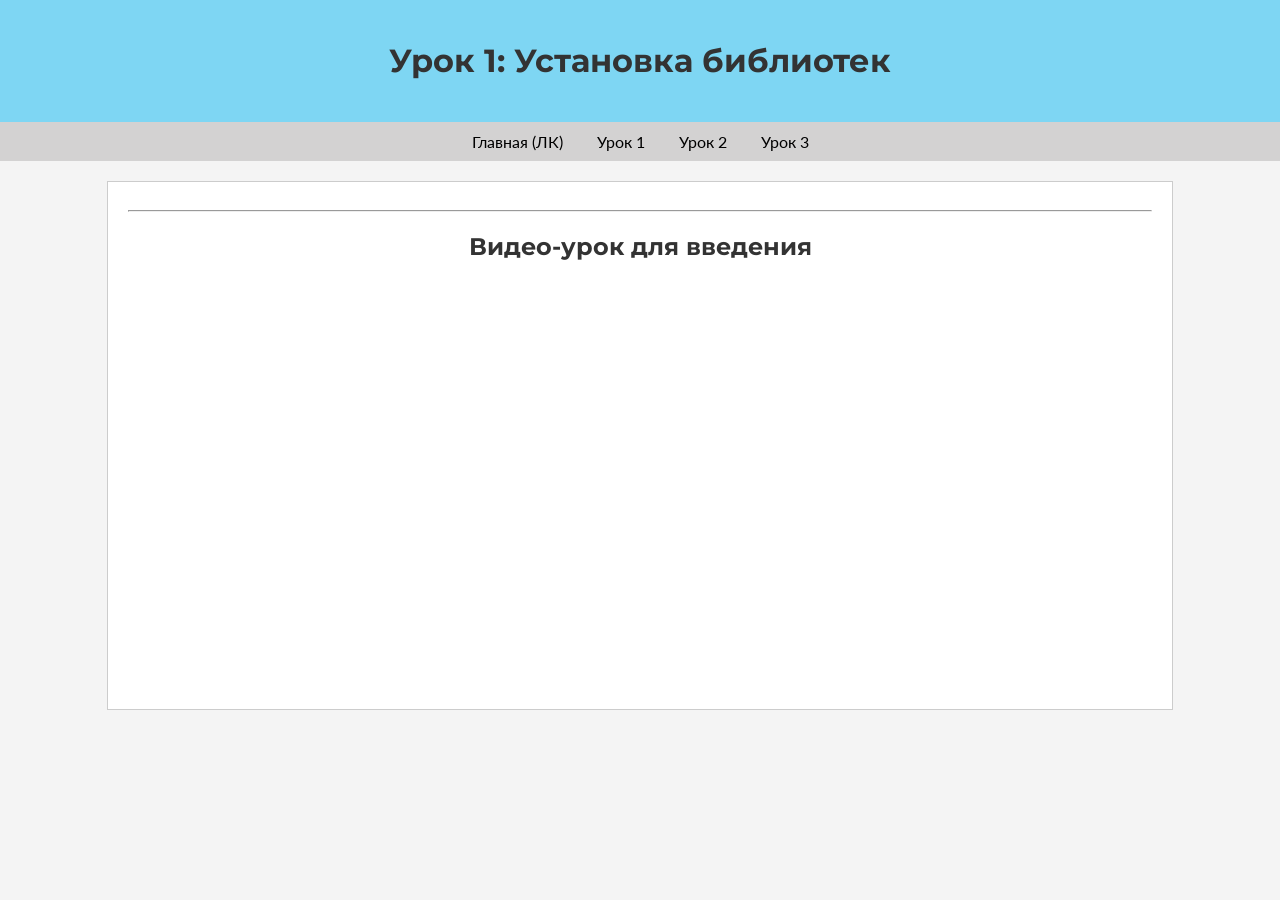
<file: lesson1.html>
<!DOCTYPE html>
<html lang="ru">
<head>
    <meta charset="UTF-8">
    <title>Урок 1 - Основы</title>
    <link rel="stylesheet" href="css/style.css">
</head>
<body>

<header>
    <h1>Урок 1: Установка библиотек</h1>
</header>

<nav>
    <a href="index.html">Главная (ЛК)</a>
    <a href="lesson1.html">Урок 1</a>
    <a href="lesson2.html">Урок 2</a>
    <a href="lesson3.html">Урок 3</a>
</nav>

<div class="container">
<center>
    <hr>
    <h2>Видео-урок для введения</h2>
    <!-- Интерактивный элемент 1: Видео -->
    <iframe width="720" height="405" src="https://rutube.ru/play/embed/926c3a8fa8684af673fb69f620fa6dd8/" style="border: none;" allow="clipboard-write; autoplay" allowFullScreen></iframe>
</center>
</div>
    
</script>

</body>
</html>
</file>
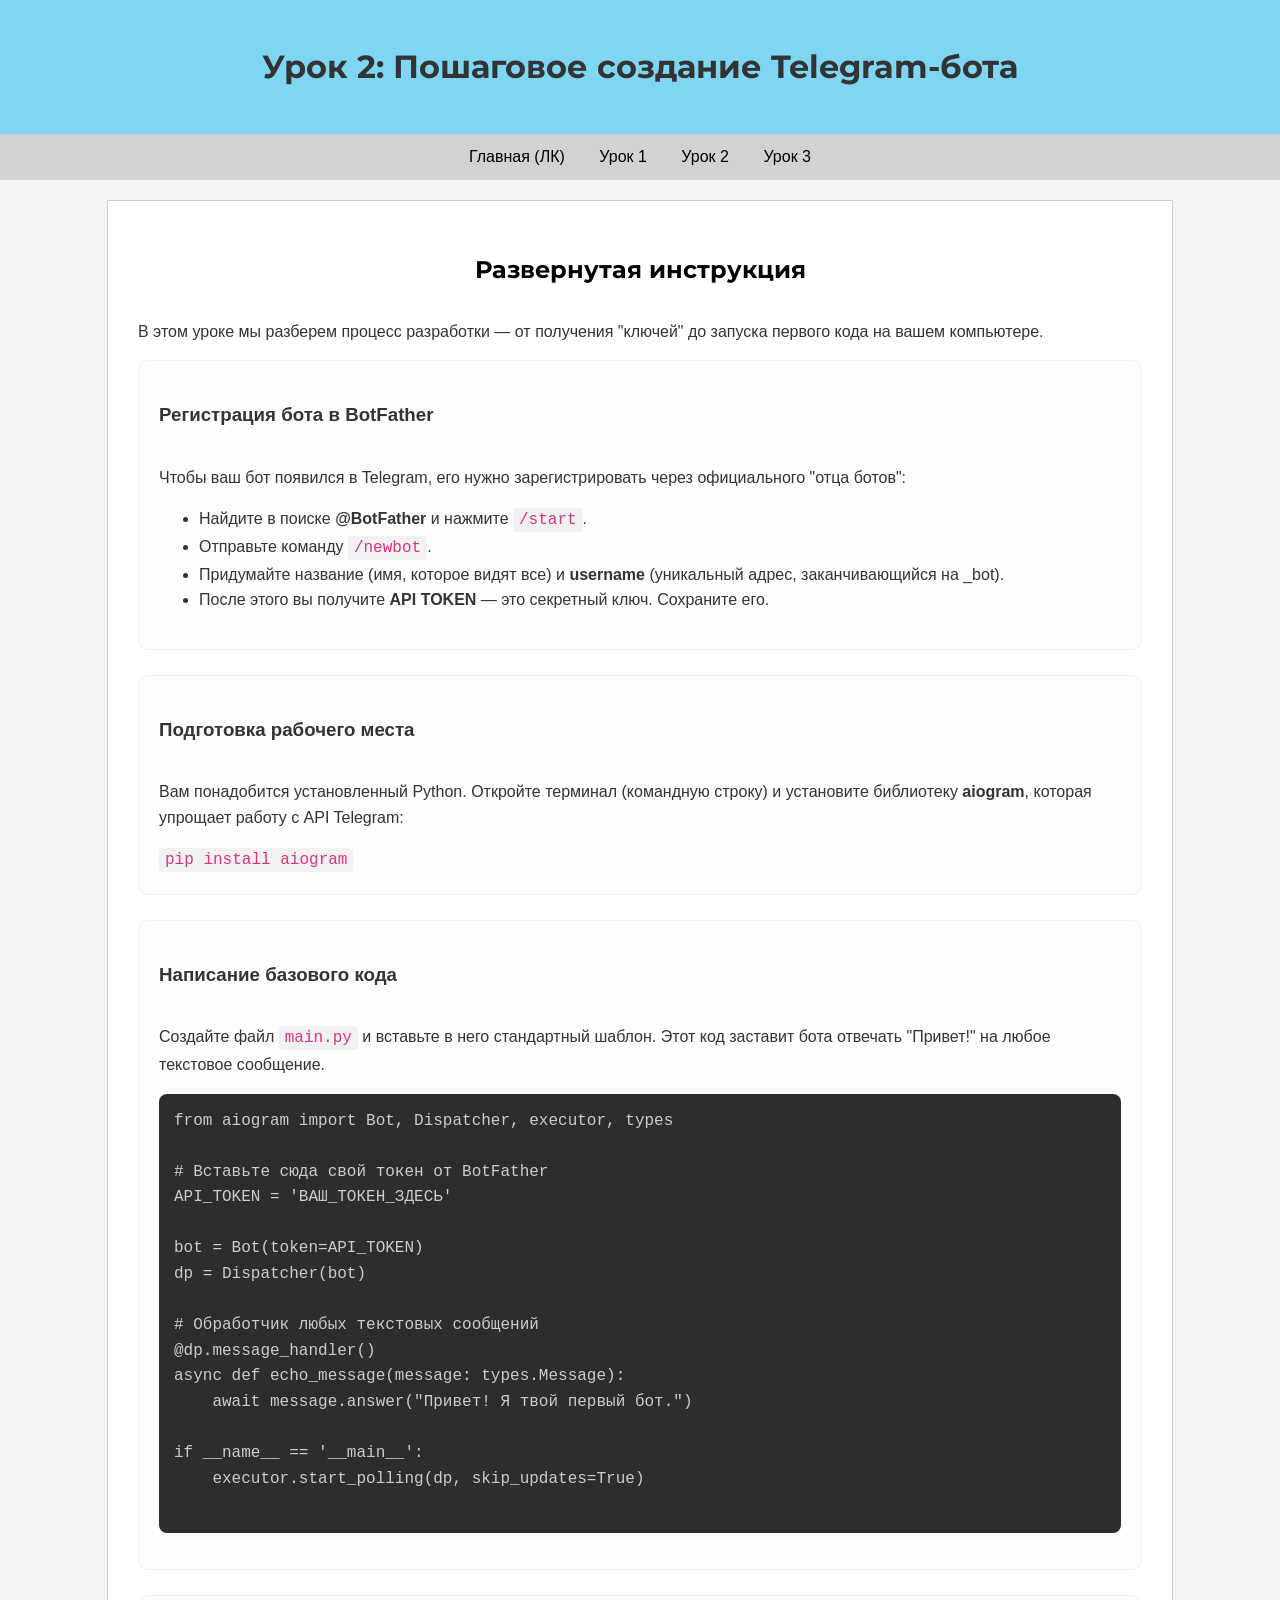
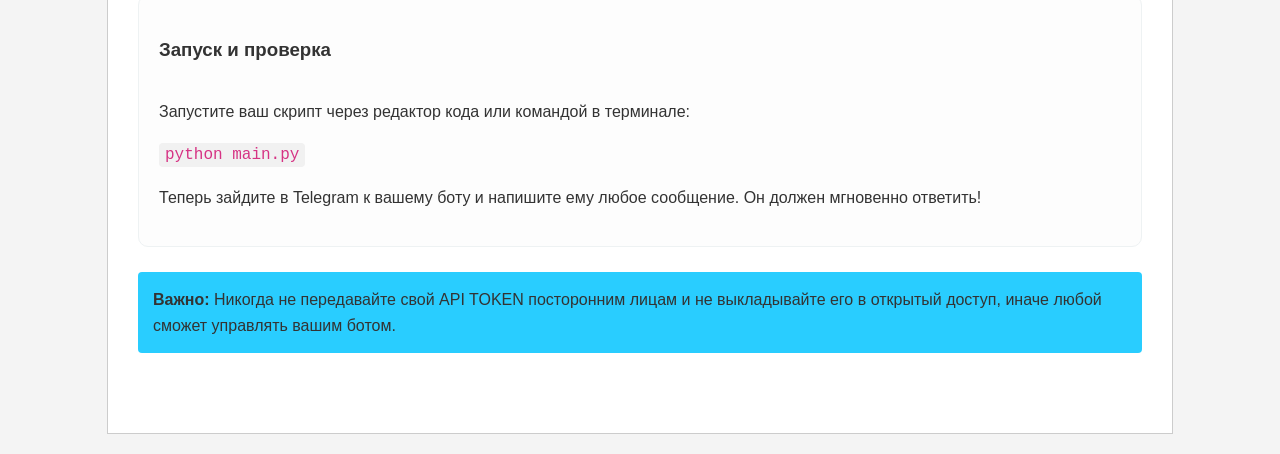
<file: lesson2.html>
<!DOCTYPE html>
<html lang="ru">
<head>
    <meta charset="UTF-8">
    <title>Урок 2 - Инструкция по созданию бота</title>
    <link rel="stylesheet" href="css/style.css">
    <style>
        body { font-family: 'Segoe UI', Tahoma, Geneva, Verdana, sans-serif; line-height: 1.6; color: #333; }
        .container { padding: 20px; }
        
        .guide-section { background: white; padding: 10px; border-radius: 15px; margin-bottom: 30px; }
        .guide-section h2 { color: #000000; padding-bottom: 10px;}
        
        .step-card { margin-bottom: 25px; padding: 20px; border: 1px solid #eef2f3; border-radius: 10px; background: #fdfdfd; }
        .step-header { display: flex; align-items: center; margin-bottom: 15px; }
        
        code { background: #f1f1f1; padding: 3px 6px; border-radius: 4px; font-family: 'Courier New', Courier, monospace; color: #d63384; }
        pre { background: #2d2d2d; color: #ccc; padding: 15px; border-radius: 8px; overflow-x: auto; font-family: 'Courier New', Courier, monospace; }
        
        .important-note { background: #29cdff; padding: 15px; margin: 20px 0; border-radius: 4px; }
    </style>
</head>
<body>

<header>
    <h1>Урок 2: Пошаговое создание Telegram-бота</h1>
</header>

<nav>
    <a href="index.html">Главная (ЛК)</a>
    <a href="lesson1.html">Урок 1</a>
    <a href="lesson2.html">Урок 2</a>
    <a href="lesson3.html">Урок 3</a>
</nav>

<div class="container">
    <section class="guide-section">
        <center><h2>Развернутая инструкция</h2></center>
        
        <p>В этом уроке мы разберем процесс разработки — от получения "ключей" до запуска первого кода на вашем компьютере.</p>

        <!-- Шаг 1 -->
        <div class="step-card">
            <div class="step-header">
                <h3>Регистрация бота в BotFather</h3>
            </div>
            <p>Чтобы ваш бот появился в Telegram, его нужно зарегистрировать через официального "отца ботов":</p>
            <ul>
                <li>Найдите в поиске <strong>@BotFather</strong> и нажмите <code>/start</code>.</li>
                <li>Отправьте команду <code>/newbot</code>.</li>
                <li>Придумайте название (имя, которое видят все) и <strong>username</strong> (уникальный адрес, заканчивающийся на _bot).</li>
                <li>После этого вы получите <strong>API TOKEN</strong> — это секретный ключ. Сохраните его.</li>
            </ul>
        </div>

        <!-- Шаг 2 -->
        <div class="step-card">
            <div class="step-header">
              
                <h3>Подготовка рабочего места</h3>
            </div>
            <p>Вам понадобится установленный Python. Откройте терминал (командную строку) и установите библиотеку <strong>aiogram</strong>, которая упрощает работу с API Telegram:</p>
            <code>pip install aiogram</code>
        </div>

        <!-- Шаг 3 -->
        <div class="step-card">
            <div class="step-header">
               
                <h3>Написание базового кода</h3>
            </div>
            <p>Создайте файл <code>main.py</code> и вставьте в него стандартный шаблон. Этот код заставит бота отвечать "Привет!" на любое текстовое сообщение.</p>
            <pre>
from aiogram import Bot, Dispatcher, executor, types

# Вставьте сюда свой токен от BotFather
API_TOKEN = 'ВАШ_ТОКЕН_ЗДЕСЬ'

bot = Bot(token=API_TOKEN)
dp = Dispatcher(bot)

# Обработчик любых текстовых сообщений
@dp.message_handler()
async def echo_message(message: types.Message):
    await message.answer("Привет! Я твой первый бот.")

if __name__ == '__main__':
    executor.start_polling(dp, skip_updates=True)
            </pre>
        </div>

        <!-- Шаг 4 -->
        <div class="step-card">
            <div class="step-header">
               
                <h3>Запуск и проверка</h3>
            </div>
            <p>Запустите ваш скрипт через редактор кода или командой в терминале:</p>
            <code>python main.py</code>
            <p>Теперь зайдите в Telegram к вашему боту и напишите ему любое сообщение. Он должен мгновенно ответить!</p>
        </div>

        <div class="important-note">
            <strong>Важно:</strong> Никогда не передавайте свой API TOKEN посторонним лицам и не выкладывайте его в открытый доступ, иначе любой сможет управлять вашим ботом.
        </div>
    </section>
</div>

</body>
</html>
</file>
<file: css/style.css>
/* Подключаем шрифты */
@import url('https://fonts.googleapis.com/css2?family=Lato&family=Montserrat:wght@700&display=swap');

body {
    font-family: 'Lato', sans-serif;
    background-color: #f4f4f4; /* Серый фон */
    color: #333; /* Темно-серый текст */
    margin: 0;
    padding: 0;
}

header {
    background-color: #7ed6f3; /* Светло-синий */
    padding: 20px;
    text-align: center;
}

h1, h2 {
    font-family: 'Montserrat', sans-serif;
}

nav {
    background-color: #d3d2d2;
    color: white;
    padding: 10px;
    text-align: center;
}

nav a {
    color: rgb(0, 0, 0);
    margin: 0 15px;
    text-decoration: none;
}

nav a:hover {
    text-decoration: underline;
}

.container {
    width: 80%;
    margin: 20px auto;
    background-color: white;
    padding: 20px;
    border: 1px solid #ccc;
}

.exercise-box {
    border: 1px solid #9fe3f9;
    padding: 15px;
    margin-bottom: 20px;
    background-color: #fafafa;
}

input[type="text"], input[type="password"] {
    padding: 8px;
    width: 250px;
    margin-bottom: 10px;
}

button {
    background-color: #00bfff;
    border: 1px solid #333;
    padding: 8px 15px;
    cursor: pointer;
}

button:hover {
    background-color: #00c3ff;
}

.result-ok { color: green; font-weight: bold; }
.result-bad { color: red; }

footer {
    text-align: center;
    padding: 20px;
    font-size: 0.8em;
}


/* Убираем рамки и фоны для элементов списка */
.feature-item {
    flex: 1;
    display: flex;
    flex-direction: column;
    align-items: flex-start;
    padding: 10px;      /* Небольшой отступ для текста */
    background: none;   /* Убираем фоновый цвет */
    border: none;       /* Явно убираем рамку */
}

.feature-icon {
    width: 80px;
    height: 80px;
    margin-bottom: 20px;
}

.feature-icon img {
    width: 100%;
    height: auto;
    border: none;       /* Убираем рамку непосредственно у самой картинки */
    outline: none;
}

/* Настройка сетки */
.features-grid {
    display: flex;
    justify-content: space-between;
    gap: 30px;
}



/* Специальный фон для главного экрана */
.hero-theme {
    background-color: #0c141d; /* Темный цвет со скрина */
    padding: 40px 0;
    color: white;
}

/* Настройка вашего стандартного контейнера под темную тему */
.hero-layout {
    display: flex;
    align-items: center;
    justify-content: space-between;
    background-color: transparent !important; /* Убираем белый фон */
    border: none !important; /* Убираем рамку */
    width: 85%;
}

/* Заголовок (использует ваш Montserrat) */
.hero-text h1 {
    font-size: 3rem;
    margin: 20px 0;
    color: white;
}

/* Список (использует ваш Lato) */
.points {
    list-style: none;
    padding: 0;
    margin-bottom: 30px;
}

.points li {
    margin-bottom: 15px;
    padding-left: 20px;
    position: relative;
}

.points li::before {
    content: "•";
    color: #7ed6f3; /* Ваш светло-синий цвет */
    position: absolute;
    left: 0;
}

/* Кнопки (используют ваши стили для button) */
.actions {
    display: flex;
    gap: 10px;
}

.actions button {
    padding: 15px 35px;
    font-weight: bold;
    border-radius: 8px;
}

.btn-secondary {
    background-color: #1a242f !important;
    color: white !important;
}

/* Плашка рейтинга */
.rating-card {
    background: rgba(255, 255, 255, 0.05);
    padding: 15px;
    border-radius: 12px;
    border: 1px solid #333;
    margin-top: -50px;
    position: relative;
    max-width: 180px;
}

.stars {
    font-family: 'Montserrat', sans-serif;
    font-size: 1.5rem;
    font-weight: bold;
}

.rating-card p {
    font-size: 0.7rem;
    margin: 5px 0 0;
    color: #999;
}

/* Адаптация под мобильные */
@media (max-width: 768px) {
    .hero-layout {
        flex-direction: column;
        text-align: center;
    }
    .hero-image {
        margin-top: 40px;
    }
}
.btn-primary {
    display: inline-block;
    padding: 10px 20px;
    background-color: #0088cc; /* Цвет как у Telegram */
    color: white;
    text-decoration: none; /* Убираем подчеркивание ссылки */
    border-radius: 5px;
    font-weight: bold;
}

/* Для плавного скролла добавьте это в начало CSS файла */
html {
    scroll-behavior: smooth;
}
</file>
